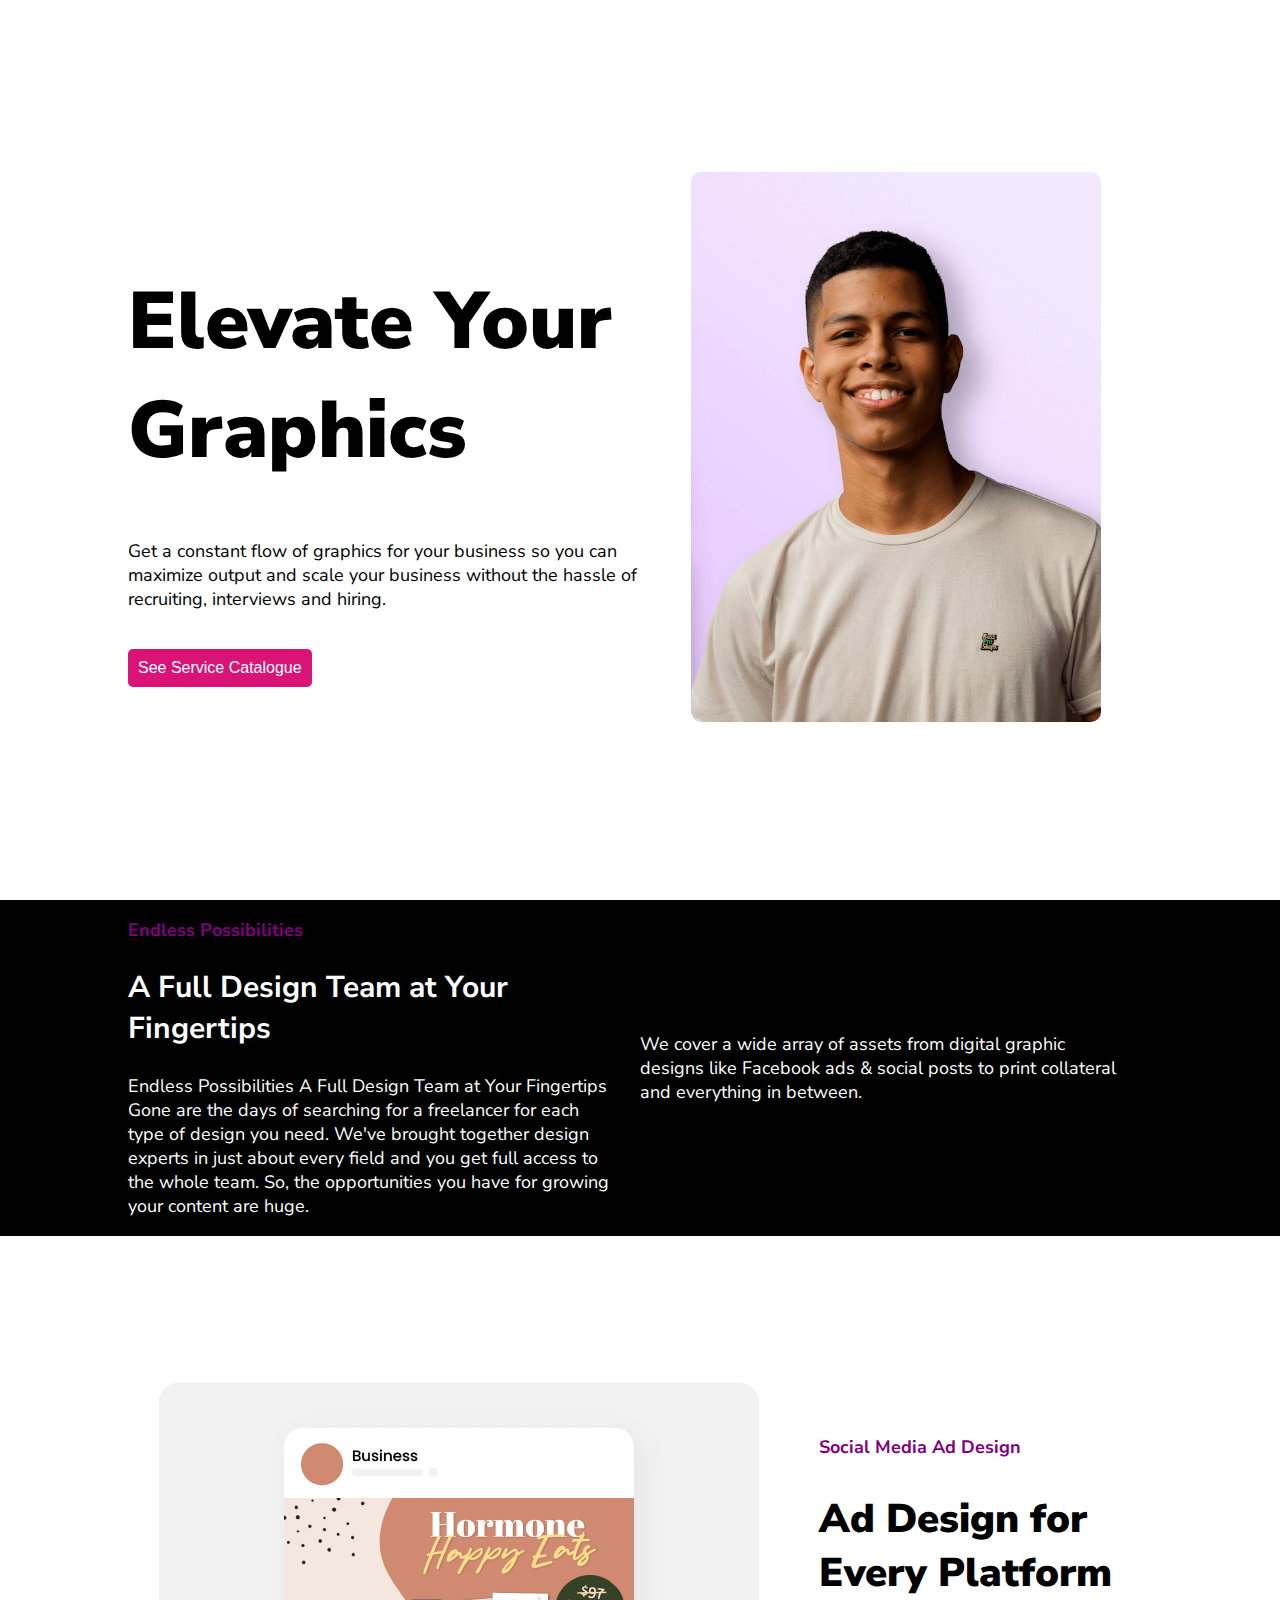
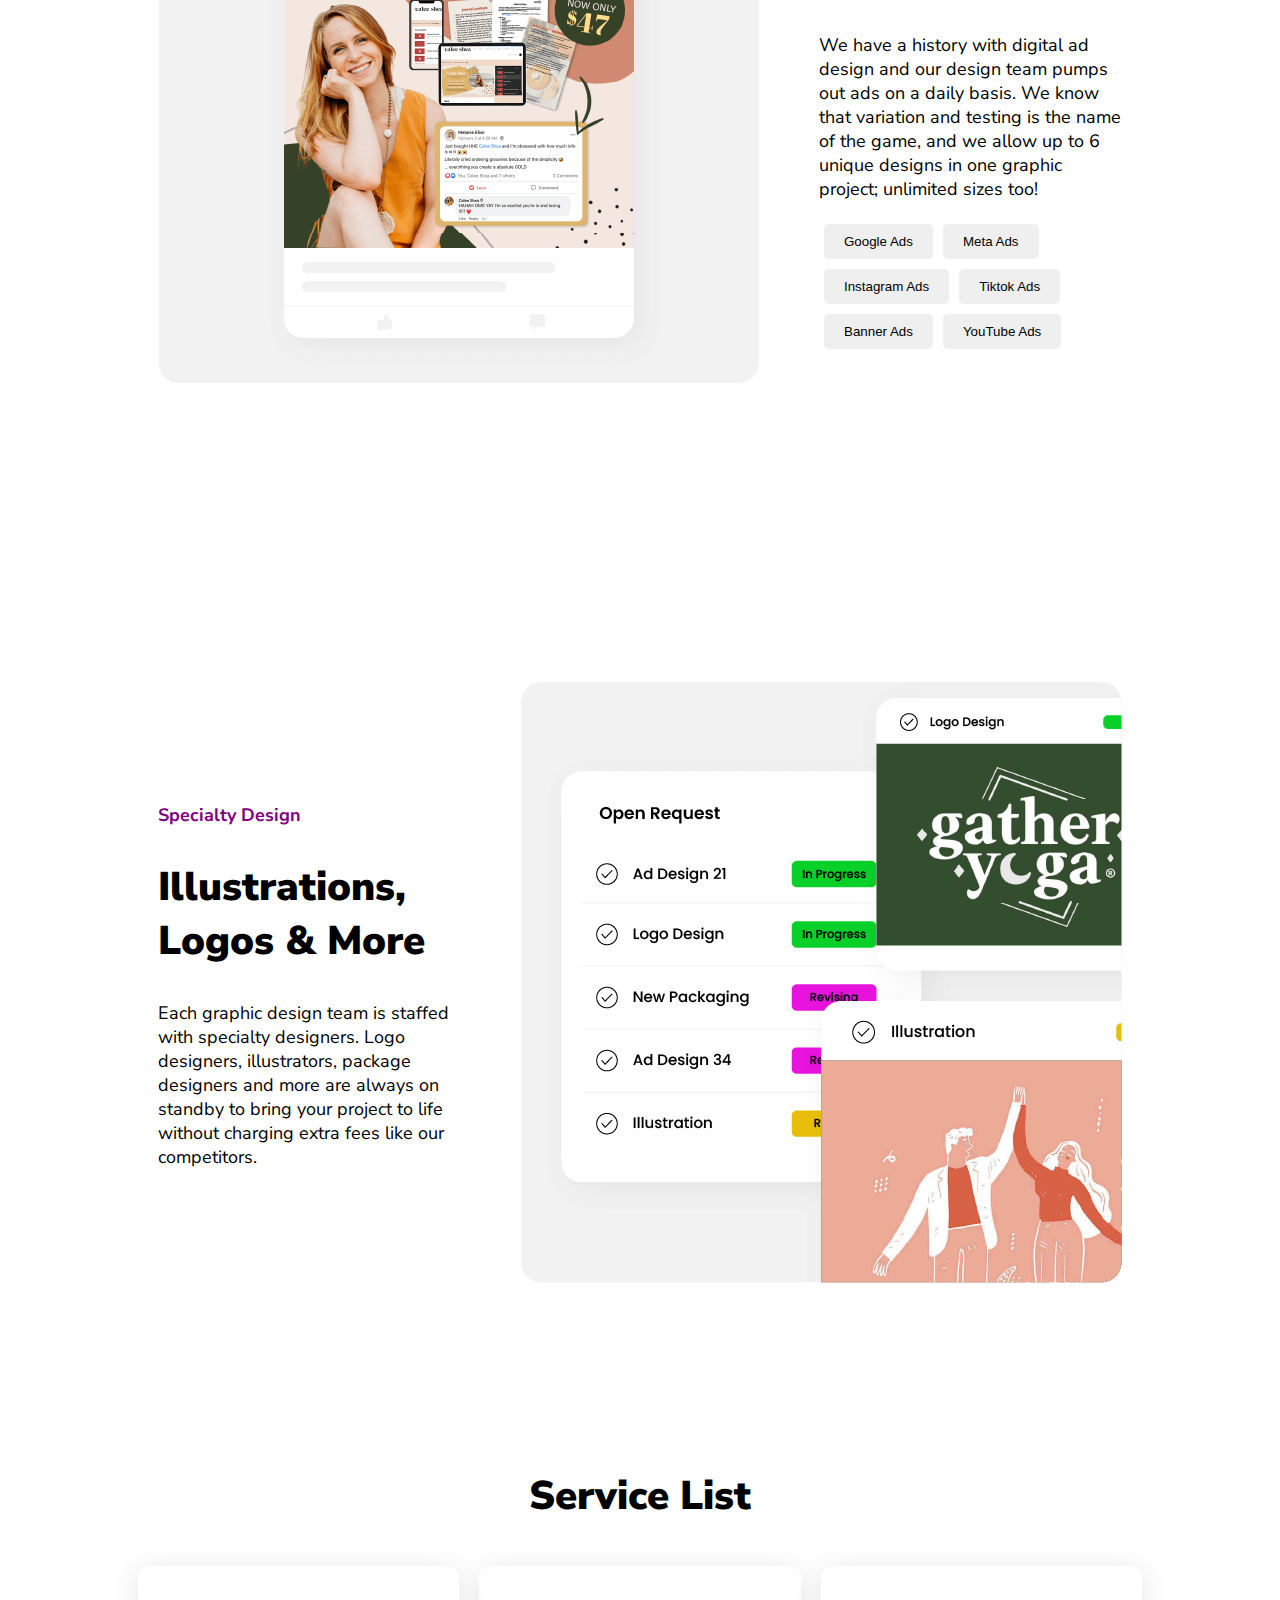
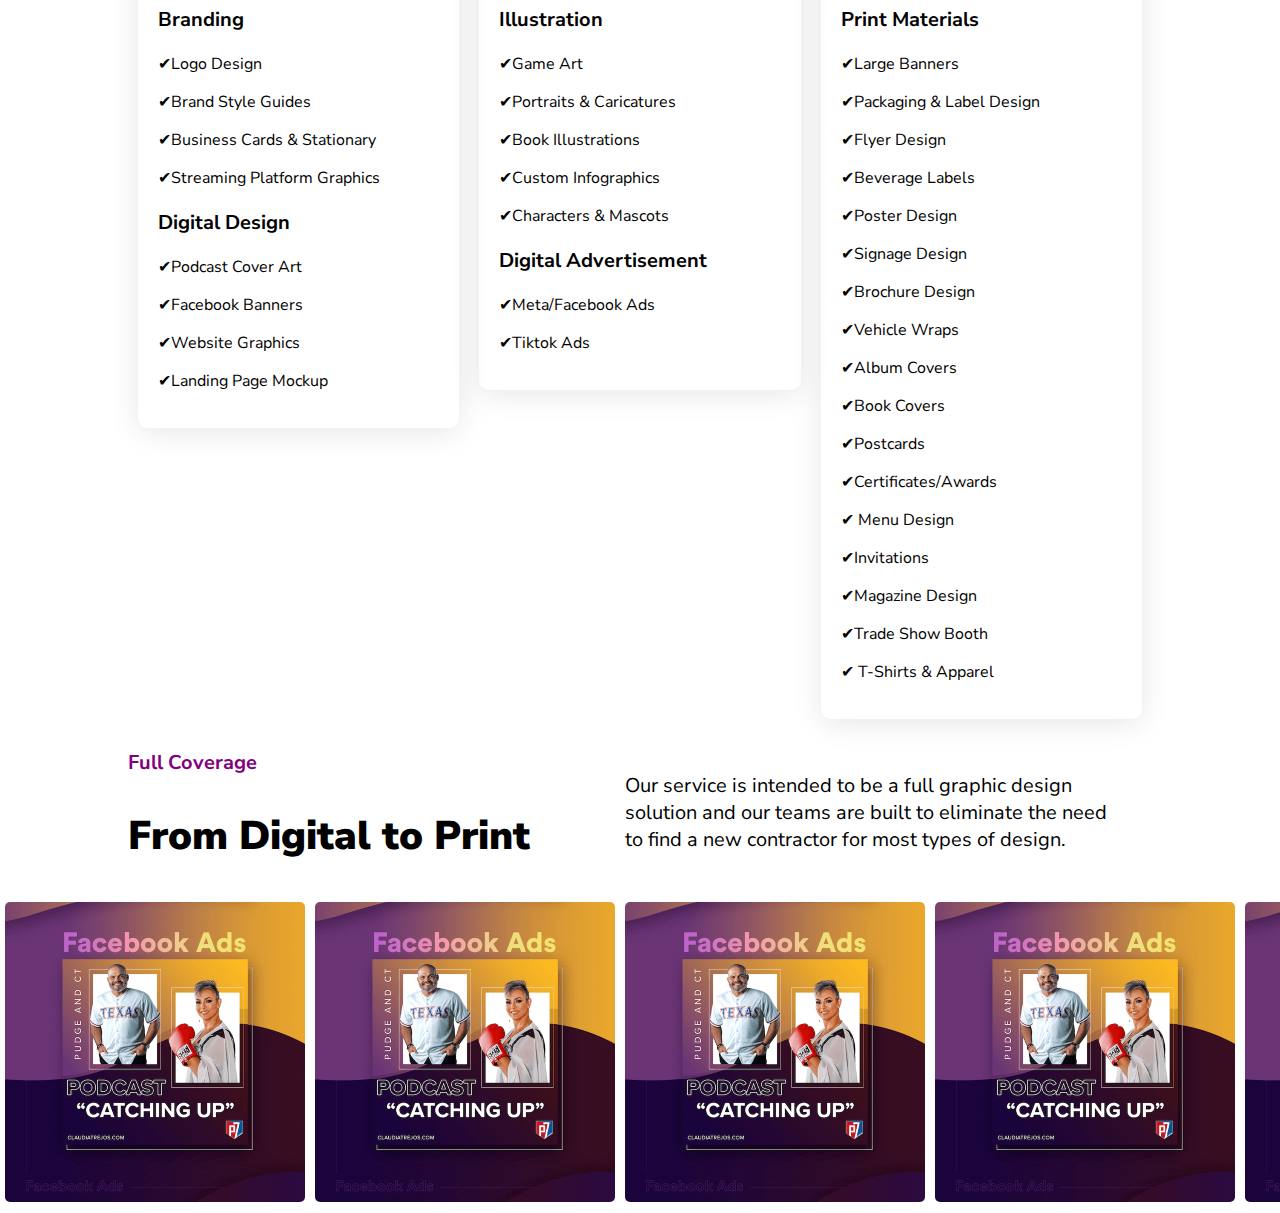
<file: Eight/index.html>
<!DOCTYPE html>
<html lang="en">
  <head>
    <meta charset="UTF-8" />
    <meta http-equiv="X-UA-Compatible" content="IE=edge" />
    <meta name="viewport" content="width=device-width, initial-scale=1.0" />
    <link rel="preconnect" href="https://fonts.googleapis.com" />
    <link rel="preconnect" href="https://fonts.gstatic.com" crossorigin />
    <link
      href="https://fonts.googleapis.com/css2?family=Nunito+Sans:wght@400;700;900&display=swap"
      rel="stylesheet"
    />
    <link rel="stylesheet" href="style.css" />

    <title>Document</title>
  </head>
  <body>
    <!-- Hero service -->
    <div class="service">
      <div class="service-hero">
        <div class="service-hero-info">
          <h1>Elevate Your Graphics</h1>
          <p>
            Get a constant flow of graphics for your business so you can
            maximize output and scale your business without the hassle of
            recruiting, interviews and hiring.
          </p>
          <div class="service-hero-button">
            <button class="service-hero-btn">See Service Catalogue</button>
          </div>
        </div>
        <div class="service-hero-img">
          <img src="../img/graphic1.png" alt="" />
        </div>
      </div>
    </div>
    <!-- service section 2 -->
    <div class="service-section-2">
      <div class="service-section-2-wrap">
        <div class="service-section-2-info">
          <p id="service-section-2-p">Endless Possibilities</p>
          <h2>A Full Design Team at Your Fingertips</h2>
          <p>
            Endless Possibilities A Full Design Team at Your Fingertips Gone are
            the days of searching for a freelancer for each type of design you
            need. We've brought together design experts in just about every
            field and you get full access to the whole team. So, the
            opportunities you have for growing your content are huge.
          </p>
        </div>
        <div class="service-section-2-info">
          <p>
            We cover a wide array of assets from digital graphic designs like
            Facebook ads & social posts to print collateral and everything in
            between.
          </p>
        </div>
      </div>
    </div>
    <!-- section 3 -->
    <div class="service-section-3">
      <div class="service-section-3-wrap">
        <div class="service-section-3-img">
          <img src="../img/Graphic-Page-2.png" alt="" />
        </div>
        <div class="service-section-3-info">
          <p id="service-section-3-p">Social Media Ad Design</p>
          <h2>Ad Design for Every Platform</h2>
          <p>
            We have a history with digital ad design and our design team pumps
            out ads on a daily basis. We know that variation and testing is the
            name of the game, and we allow up to 6 unique designs in one graphic
            project; unlimited sizes too!
          </p>
          <div id="btnGrp">
            <button>Google Ads</button><button>Meta Ads</button><br />
            <button>Instagram Ads</button><button>Tiktok Ads</button><br />
            <button>Banner Ads</button><button>YouTube Ads</button>
          </div>
        </div>
      </div>
    </div>
    <!-- section 4 -->
    <div class="service-section-3">
      <div class="service-section-3-wrap">
        <div class="service-section-3-info">
          <p id="service-section-3-p">Specialty Design</p>
          <h2>Illustrations, Logos & More</h2>
          <p>
            Each graphic design team is staffed with specialty designers. Logo
            designers, illustrators, package designers and more are always on
            standby to bring your project to life without charging extra fees
            like our competitors.
          </p>
        </div>
        <div class="service-section-3-img">
          <img src="../img/Graphic-Page-3.png" alt="" />
        </div>
      </div>
    </div>

    <!-- section 5 -->
    <div class="catalogue">
      <h2>Service List</h2>
      <div class="catalogue-wrap">
        <div class="catalogue-list1">
          <p id="catalogue-title">Branding</p>
          <p>&#10004;Logo Design</p>
          <p>&#10004;Brand Style Guides</p>
          <p>&#10004;Business Cards & Stationary</p>
          <p>&#10004;Streaming Platform Graphics</p>
          <p id="catalogue-title">Digital Design</p>
          <p>&#10004;Podcast Cover Art</p>
          <p>&#10004;Facebook Banners</p>
          <p>&#10004;Website Graphics</p>
          <p>&#10004;Landing Page Mockup</p>
        </div>
        <div class="catalogue-list1">
          <p id="catalogue-title">Illustration</p>
          <p>&#10004;Game Art</p>
          <p>&#10004;Portraits & Caricatures</p>
          <p>&#10004;Book Illustrations</p>
          <p>&#10004;Custom Infographics</p>
          <p>&#10004;Characters & Mascots</p>
          <p id="catalogue-title">Digital Advertisement</p>
          <p>&#10004;Meta/Facebook Ads</p>
          <p>&#10004;Tiktok Ads</p>
        </div>
        <div class="catalogue-list1">
          <p id="catalogue-title">Print Materials</p>
          <p>&#10004;Large Banners</p>
          <p>&#10004;Packaging & Label Design</p>
          <p>&#10004;Flyer Design</p>
          <p>&#10004;Beverage Labels</p>
          <p>&#10004;Poster Design</p>
          <p>&#10004;Signage Design</p>
          <p>&#10004;Brochure Design</p>
          <p>&#10004;Vehicle Wraps</p>
          <p>&#10004;Album Covers</p>
          <p>&#10004;Book Covers</p>
          <p>&#10004;Postcards</p>
          <p>&#10004;Certificates/Awards</p>
          <p>&#10004; Menu Design</p>
          <p>&#10004;Invitations</p>
          <p>&#10004;Magazine Design</p>
          <p>&#10004;Trade Show Booth</p>
          <p>&#10004; T-Shirts & Apparel</p>
        </div>
      </div>
    </div>

    <!-- service showcase info -->
    <div class="showcase">
      <div class="showcase-left">
        <p id="showcase-p">Full Coverage</p>
        <h2>From Digital to Print</h2>
      </div>
      <div class="showcase-right">
        <p>
          Our service is intended to be a full graphic design solution and our
          teams are built to eliminate the need to find a new contractor for
          most types of design.
        </p>
      </div>
    </div>
    <!-- service showcase imagery -->

    <div class="showcase-img">
      <div class="showcase-slide">
        <img src="../img/fb.png" alt="" />
      </div>
      <div class="showcase-slide">
        <img src="../img/fb.png" alt="" />
      </div>
      <div class="showcase-slide">
        <img src="../img/fb.png" alt="" />
      </div>
      <div class="showcase-slide">
        <img src="../img/fb.png" alt="" />
      </div>
      <div class="showcase-slide">
        <img src="../img/fb.png" alt="" />
      </div>
      <div class="showcase-slide">
        <img src="../img/fb.png" alt="" />
      </div>
      <div class="showcase-slide">
        <img src="../img/fb.png" alt="" />
      </div>
      <div class="showcase-slide">
        <img src="../img/fb.png" alt="" />
      </div>
      <div class="showcase-slide">
        <img src="../img/fb.png" alt="" />
      </div>
      <div class="showcase-slide">
        <img src="../img/fb.png" alt="" />
      </div>
    </div>
  </body>
</html>
</file>
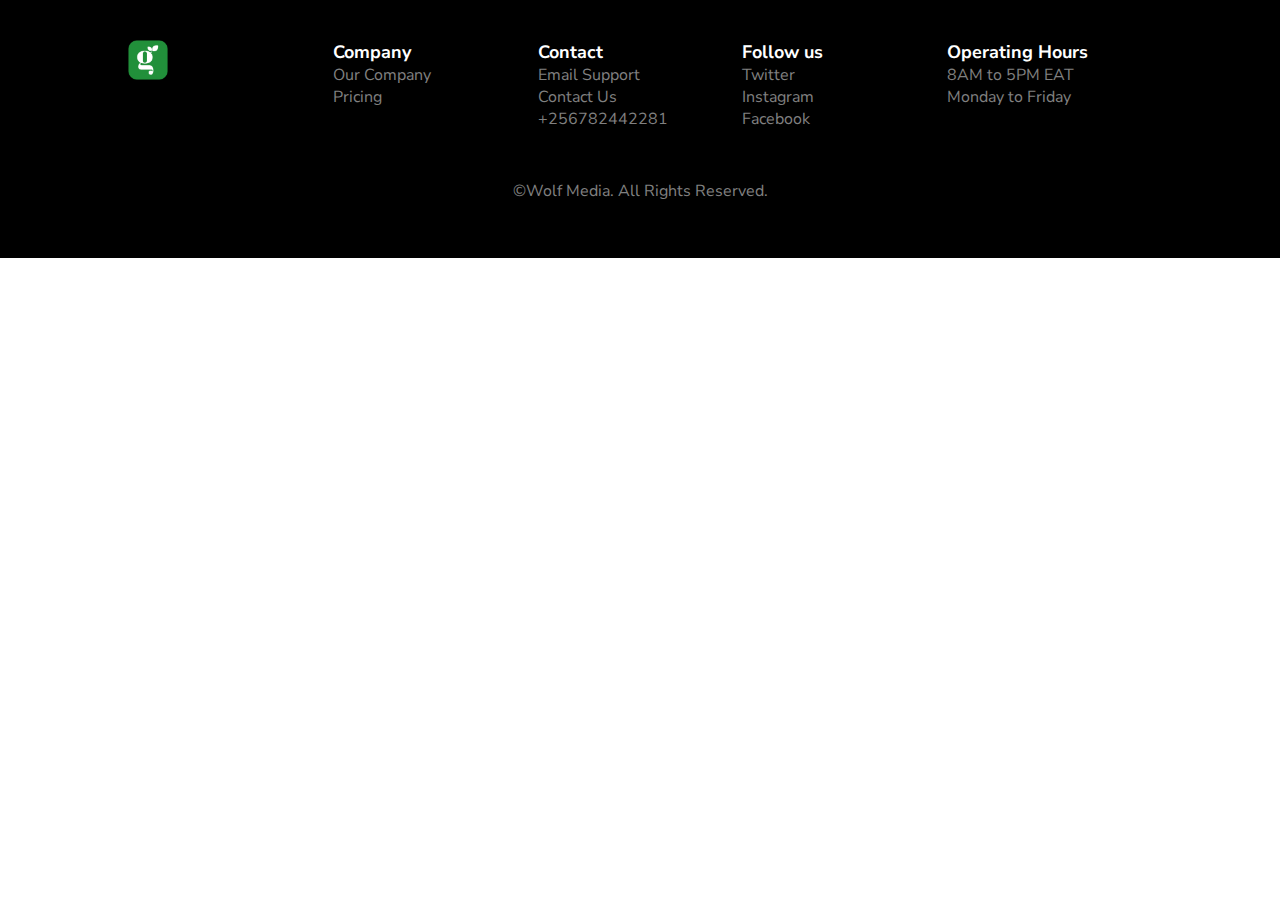
<file: Five/index.html>
<!DOCTYPE html>
<html lang="en">
  <head>
    <meta charset="UTF-8" />
    <meta http-equiv="X-UA-Compatible" content="IE=edge" />
    <meta name="viewport" content="width=device-width, initial-scale=1.0" />
    <link rel="preconnect" href="https://fonts.googleapis.com" />
    <link rel="preconnect" href="https://fonts.gstatic.com" crossorigin />
    <link
      href="https://fonts.googleapis.com/css2?family=Nunito+Sans:wght@400;700;900&display=swap"
      rel="stylesheet"
    />
    <link rel="stylesheet" href="style.css" />
    <title>Document</title>
  </head>
  <body>
    <div class="footer-wrap">
      <div class="footer">
        <div class="footer-logo">
          <img src="../img/logo.png" alt="" />
        </div>
        <div class="footer-company">
          <p id="footer-bold">Company</p>
          <p id="footer-normal">Our Company</p>
          <p id="footer-normal">Pricing</p>
        </div>
        <div class="footer-contact">
          <p id="footer-bold">Contact</p>
          <p id="footer-normal">Email Support</p>
          <p id="footer-normal">Contact Us</p>
          <p id="footer-normal">+256782442281</p>
        </div>
        <div class="footer-follow">
          <p id="footer-bold">Follow us</p>
          <p id="footer-normal">Twitter</p>
          <p id="footer-normal">Instagram</p>
          <p id="footer-normal">Facebook</p>
        </div>
        <div class="footer-operating">
          <p id="footer-bold">Operating Hours</p>
          <p id="footer-normal">8AM to 5PM EAT</p>
          <p id="footer-normal">Monday to Friday</p>
        </div>
      </div>
      <p id="footer-copy">&copy;Wolf Media. All Rights Reserved.</p>
    </div>
  </body>
</html>
</file>
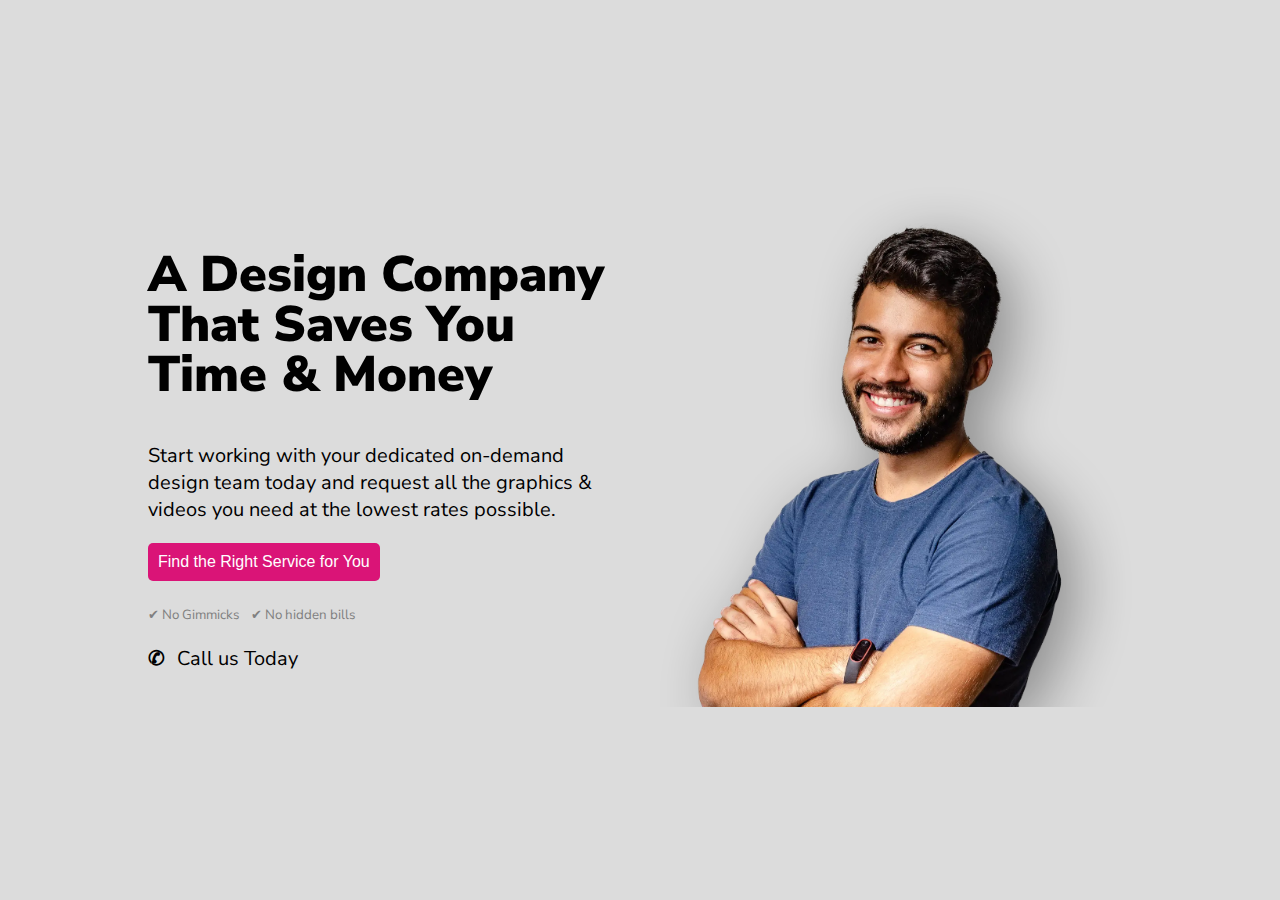
<file: Four/index.html>
<!DOCTYPE html>
<html lang="en">
  <head>
    <meta charset="UTF-8" />
    <meta http-equiv="X-UA-Compatible" content="IE=edge" />
    <meta name="viewport" content="width=device-width, initial-scale=1.0" />
    <link rel="preconnect" href="https://fonts.googleapis.com" />
    <link rel="preconnect" href="https://fonts.gstatic.com" crossorigin />
    <link
      href="https://fonts.googleapis.com/css2?family=Nunito+Sans:wght@400;700;900&display=swap"
      rel="stylesheet"
    />
    <link rel="stylesheet" href="css.css" />
    <title>Document</title>
  </head>
  <body>
    <div class="boost-wrap">
      <div class="boost-left">
        <h2>A Design Company That Saves You Time & Money</h2>
        <p>
          Start working with your dedicated on-demand design team today and
          request all the graphics & videos you need at the lowest rates
          possible.
        </p>
        <button class="boost-left-btn">Find the Right Service for You</button
        ><br /><br />
        <small style="color: grey"
          >&#10004;&nbsp;No Gimmicks&nbsp;&nbsp;&nbsp;&nbsp;&#10004;&nbsp;No
          hidden bills</small
        >

        <p>
          <span id="Tel">&#9990;&nbsp;&nbsp;</span
          ><span id="call">Call us Today</span>
        </p>
      </div>
      <div class="boost-right">
        <img src="../img/ashish.webp" alt="" />
      </div>
    </div>
  </body>
</html>
</file>
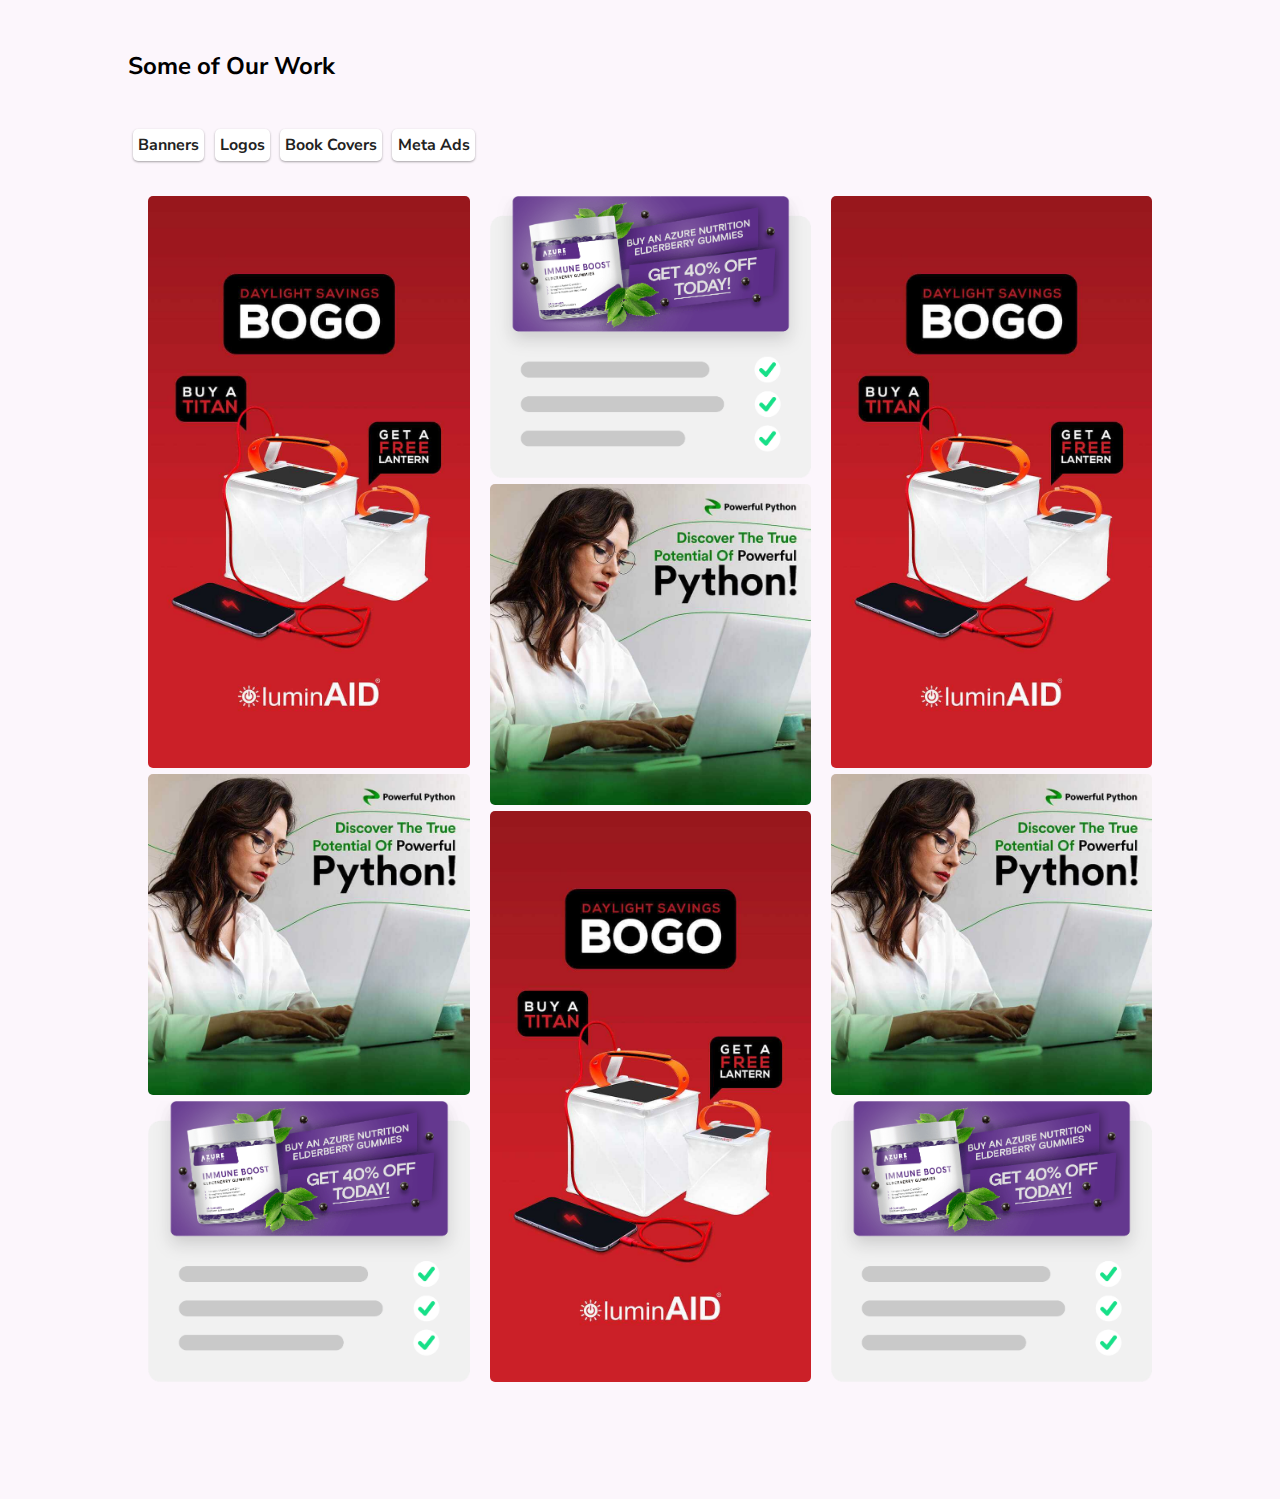
<file: Nine/index.html>
<!DOCTYPE html>
<html lang="en">
  <head>
    <meta charset="UTF-8" />
    <meta http-equiv="X-UA-Compatible" content="IE=edge" />
    <meta name="viewport" content="width=device-width, initial-scale=1.0" />
    <link rel="preconnect" href="https://fonts.googleapis.com" />
    <link rel="preconnect" href="https://fonts.gstatic.com" crossorigin />
    <link
      href="https://fonts.googleapis.com/css2?family=Nunito+Sans:wght@400;700;900&display=swap"
      rel="stylesheet"
    />

    <link rel="stylesheet" href="style.css" />
    <title>Document</title>
  </head>
  <body>
    <div class="features">
      <h2>Some of Our Work</h2>
      <br />
      <input type="radio" id="one" name="work" />
      <label for="one">Banners</label>
      <input type="radio" id="two" name="work" />
      <label for="two">Logos</label>
      <input type="radio" id="three" name="work" />
      <label for="three">Book Covers</label>
      <input type="radio" id="four" name="work" />
      <label for="four">Meta Ads</label>

      <div class="tile one">
        <div>
          <img src="../img/work1.jpg" alt="" />
          <img src="../img/work2.jpg" alt="" />
          <img src="../img/Quality-1.png" alt="" />
        </div>
        <div>
          <img src="../img/Quality-1.png" alt="" />
          <img src="../img/work2.jpg" alt="" />
          <img src="../img/work1.jpg" alt="" />
        </div>
        <div>
          <img src="../img/work1.jpg" alt="" />
          <img src="../img/work2.jpg" alt="" />
          <img src="../img/Quality-1.png" alt="" />
        </div>
      </div>
      <div class="tile two"></div>

      <div class="tile three"></div>

      <div class="tile four"></div>
    </div>
  </body>
</html>
</file>
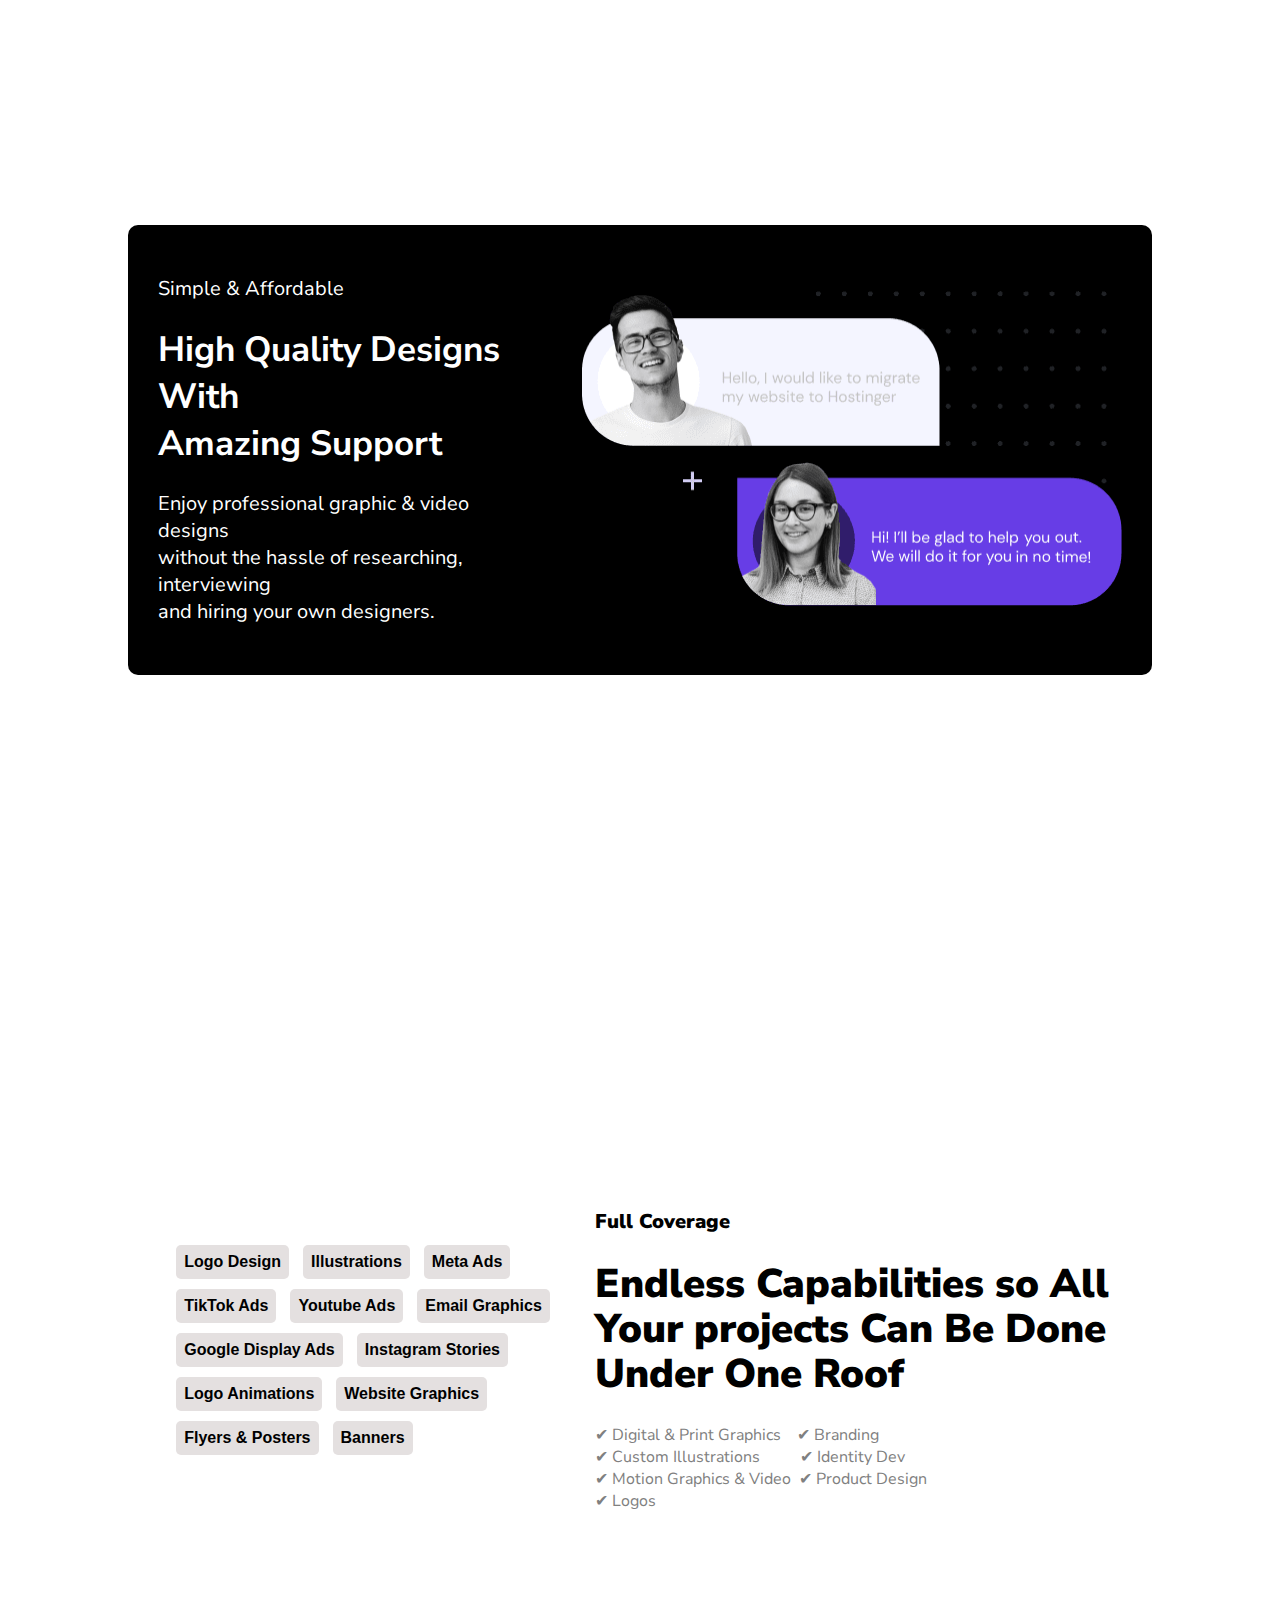
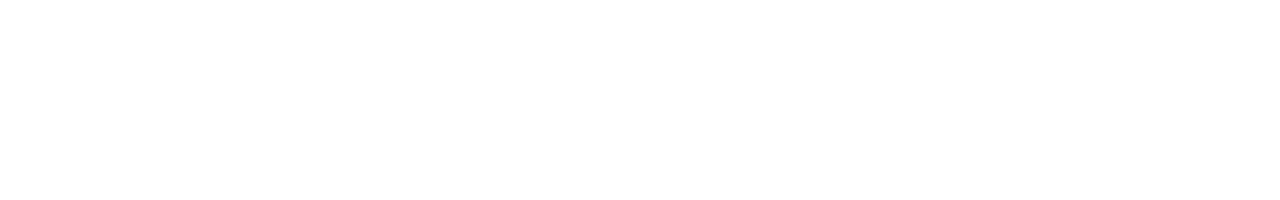
<file: One/index.html>
<!DOCTYPE html>
<html lang="en">
  <head>
    <meta charset="UTF-8" />
    <meta http-equiv="X-UA-Compatible" content="IE=edge" />
    <meta name="viewport" content="width=device-width, initial-scale=1.0" />
    <link rel="preconnect" href="https://fonts.googleapis.com" />
    <link rel="preconnect" href="https://fonts.gstatic.com" crossorigin />
    <link
      href="https://fonts.googleapis.com/css2?family=Nunito+Sans:wght@400;700;900&display=swap"
      rel="stylesheet"
    />
    <link rel="stylesheet" href="index.css" />
    <title>Document</title>
  </head>
  <body>
    <div class="service-intro-wrap">
      <div class="service-intro-inner">
        <div class="service-intro-left">
          <p>Simple & Affordable</p>
          <h1>High Quality Designs With <br />Amazing Support</h1>
          <p>
            Enjoy professional graphic & video designs<br />without the hassle
            of researching, interviewing<br />and hiring your own designers.
          </p>
        </div>
        <div class="service-intro-right">
          <div class="service-inner-right">
            <img src="../img/support.png" alt="" id="support" />
          </div>
        </div>
      </div>
    </div>

    <div class="service-wrap">
      <div class="service-left">
        <button>Logo Design</button>
        <button>Illustrations</button>
        <button>Meta Ads</button><br />
        <button>TikTok Ads</button>
        <button>Youtube Ads</button>
        <button>Email Graphics</button><br />
        <button>Google Display Ads</button>
        <button>Instagram Stories</button><br />
        <button>Logo Animations</button>
        <button>Website Graphics</button>
        <br />
        <button>Flyers & Posters</button>
        <button>Banners</button>
      </div>
      <div class="service-right">
        <p>Full Coverage</p>
        <h1>
          Endless Capabilities so All<br />
          Your projects Can Be Done <br />
          Under One Roof
        </h1>
        <small style="color: grey"
          >&#10004;&nbsp;Digital & Print
          Graphics&nbsp;&nbsp;&nbsp;&nbsp;&#10004;&nbsp;Branding</small
        ><br />
        <small style="color: grey"
          >&#10004;&nbsp;Custom
          Illustrations&nbsp;&nbsp;&nbsp;&nbsp;&nbsp;&nbsp;&nbsp;&nbsp;&nbsp;&nbsp;&#10004;&nbsp;Identity
          Dev</small
        >
        <br />
        <small style="color: grey"
          >&#10004;&nbsp;Motion Graphics &
          Video&nbsp;&nbsp;&#10004;&nbsp;Product Design</small
        ><br />
        <small style="color: grey">&#10004;&nbsp;Logos</small>
      </div>
    </div>
  </body>
</html>
</file>
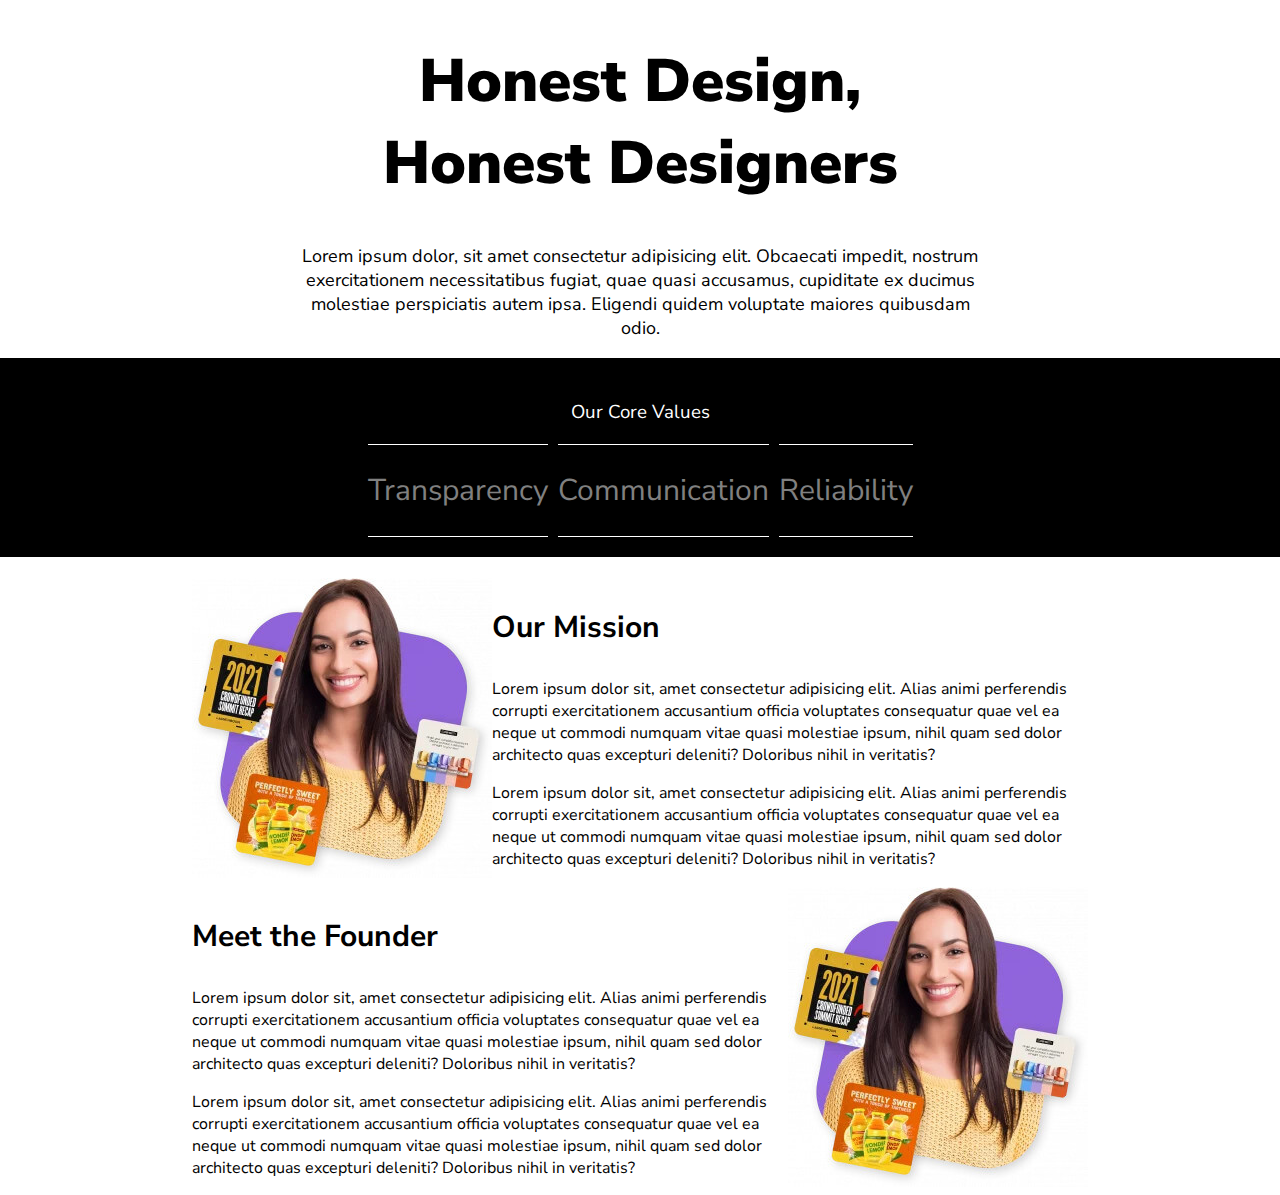
<file: Seven/index.html>
<!DOCTYPE html>
<html lang="en">
  <head>
    <meta charset="UTF-8" />
    <meta http-equiv="X-UA-Compatible" content="IE=edge" />
    <meta name="viewport" content="width=device-width, initial-scale=1.0" />
    <link rel="preconnect" href="https://fonts.googleapis.com" />
    <link rel="preconnect" href="https://fonts.gstatic.com" crossorigin />
    <link
      href="https://fonts.googleapis.com/css2?family=Nunito+Sans:wght@400;700;900&display=swap"
      rel="stylesheet"
    />
    <link rel="stylesheet" href="style.css" />

    <title>Document</title>
  </head>
  <body>
    <div class="company">
      <!-- intro -->
      <div class="intro">
        <div class="intro-info">
          <h1>Honest Design,<br />Honest Designers</h1>
          <p>
            Lorem ipsum dolor, sit amet consectetur adipisicing elit. Obcaecati
            impedit, nostrum exercitationem necessitatibus fugiat, quae quasi
            accusamus, cupiditate ex ducimus molestiae perspiciatis autem ipsa.
            Eligendi quidem voluptate maiores quibusdam odio.
          </p>
        </div>
      </div>
      <!-- core values -->
      <div class="core">
        <br />

        <h3>Our Core Values</h3>
        <div class="core-wrap">
          <div class="core-one"><h2>Transparency</h2></div>
          <div class="core-two"><h2>Communication</h2></div>
          <div class="core-three"><h2>Reliability</h2></div>
        </div>
      </div>
      <!-- mission -->
      <div class="mission-wrap">
        <div class="mission-left">
          <img src="../img/300 (1).jpg" alt="" />
        </div>
        <div class="mission-right">
          <p id="mission-header">Our Mission</p>
          <p>
            Lorem ipsum dolor sit, amet consectetur adipisicing elit. Alias
            animi perferendis corrupti exercitationem accusantium officia
            voluptates consequatur quae vel ea neque ut commodi numquam vitae
            quasi molestiae ipsum, nihil quam sed dolor architecto quas
            excepturi deleniti? Doloribus nihil in veritatis?
          </p>
          <p>
            Lorem ipsum dolor sit, amet consectetur adipisicing elit. Alias
            animi perferendis corrupti exercitationem accusantium officia
            voluptates consequatur quae vel ea neque ut commodi numquam vitae
            quasi molestiae ipsum, nihil quam sed dolor architecto quas
            excepturi deleniti? Doloribus nihil in veritatis?
          </p>
        </div>
      </div>

      <!-- founder -->
      <div class="founder-wrap">
        <div class="founder-left">
          <p id="founder-header">Meet the Founder</p>
          <p>
            Lorem ipsum dolor sit, amet consectetur adipisicing elit. Alias
            animi perferendis corrupti exercitationem accusantium officia
            voluptates consequatur quae vel ea neque ut commodi numquam vitae
            quasi molestiae ipsum, nihil quam sed dolor architecto quas
            excepturi deleniti? Doloribus nihil in veritatis?
          </p>
          <p>
            Lorem ipsum dolor sit, amet consectetur adipisicing elit. Alias
            animi perferendis corrupti exercitationem accusantium officia
            voluptates consequatur quae vel ea neque ut commodi numquam vitae
            quasi molestiae ipsum, nihil quam sed dolor architecto quas
            excepturi deleniti? Doloribus nihil in veritatis?
          </p>
        </div>
        <div class="founder-right">
          <img src="../img/300 (1).jpg" alt="" />
        </div>
      </div>
    </div>
  </body>
</html>
</file>
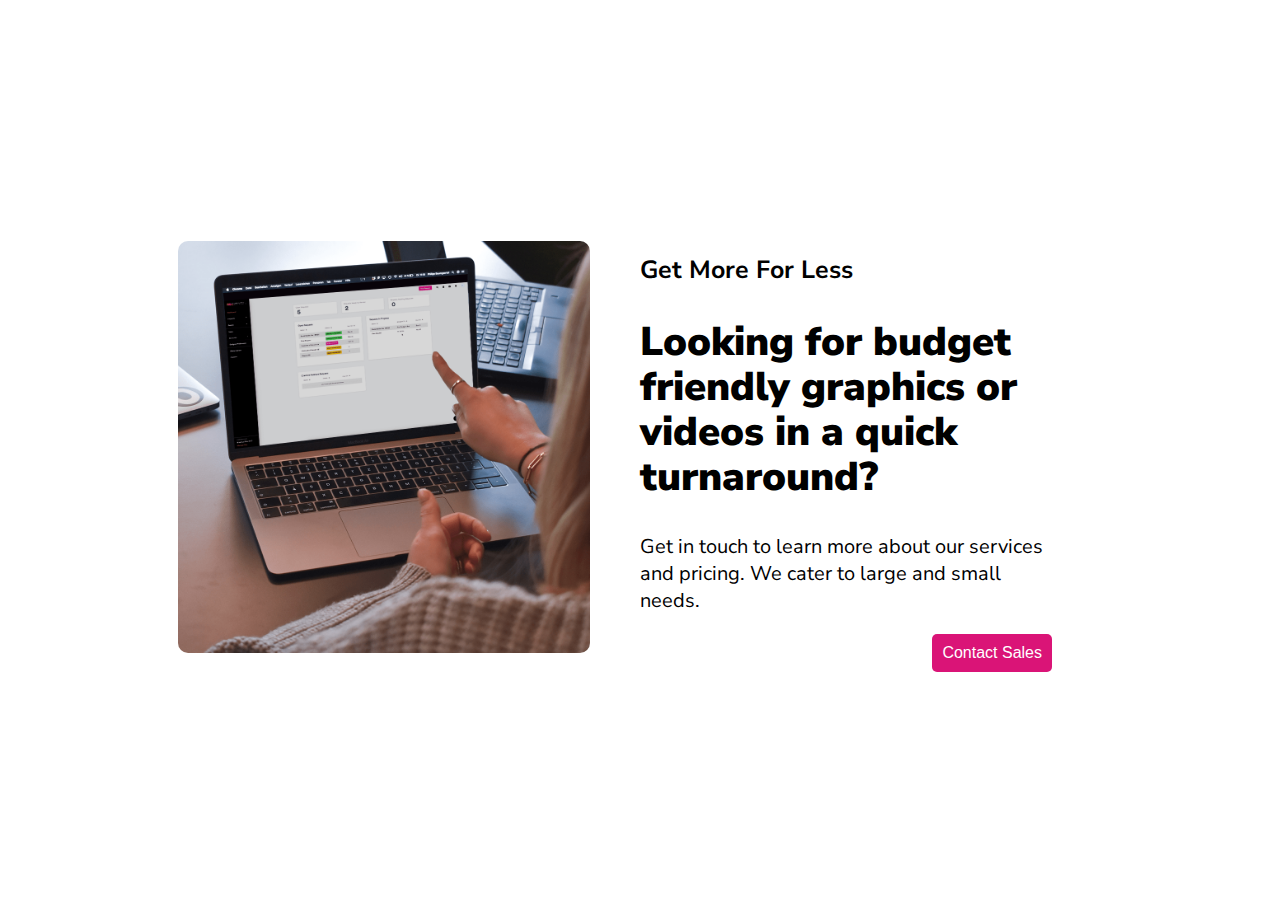
<file: Six/index.html>
<!DOCTYPE html>
<html lang="en">
  <head>
    <meta charset="UTF-8" />
    <meta http-equiv="X-UA-Compatible" content="IE=edge" />
    <meta name="viewport" content="width=device-width, initial-scale=1.0" />
    <link rel="preconnect" href="https://fonts.googleapis.com" />
    <link rel="preconnect" href="https://fonts.gstatic.com" crossorigin />
    <link
      href="https://fonts.googleapis.com/css2?family=Nunito+Sans:wght@400;700;900&display=swap"
      rel="stylesheet"
    />
    <link rel="stylesheet" href="style.css" />
    <title>Document</title>
  </head>
  <body>
    <div class="pricing-main">
      <div class="pricing-wrap">
        <div class="pricing-left">
          <img src="../img/pricing.png" alt="" />
        </div>
        <div class="pricing-right">
          <p id="pricing-header">Get More For Less</p>
          <h2>
            Looking for budget friendly graphics or videos in a quick
            turnaround?
          </h2>
          <p id="pricing-info">
            Get in touch to learn more about our services and pricing. We cater
            to large and small needs.
          </p>
          <div class="pricing-button">
            <button class="pricing-btn">Contact Sales</button>
          </div>
        </div>
      </div>
    </div>
  </body>
</html>
</file>
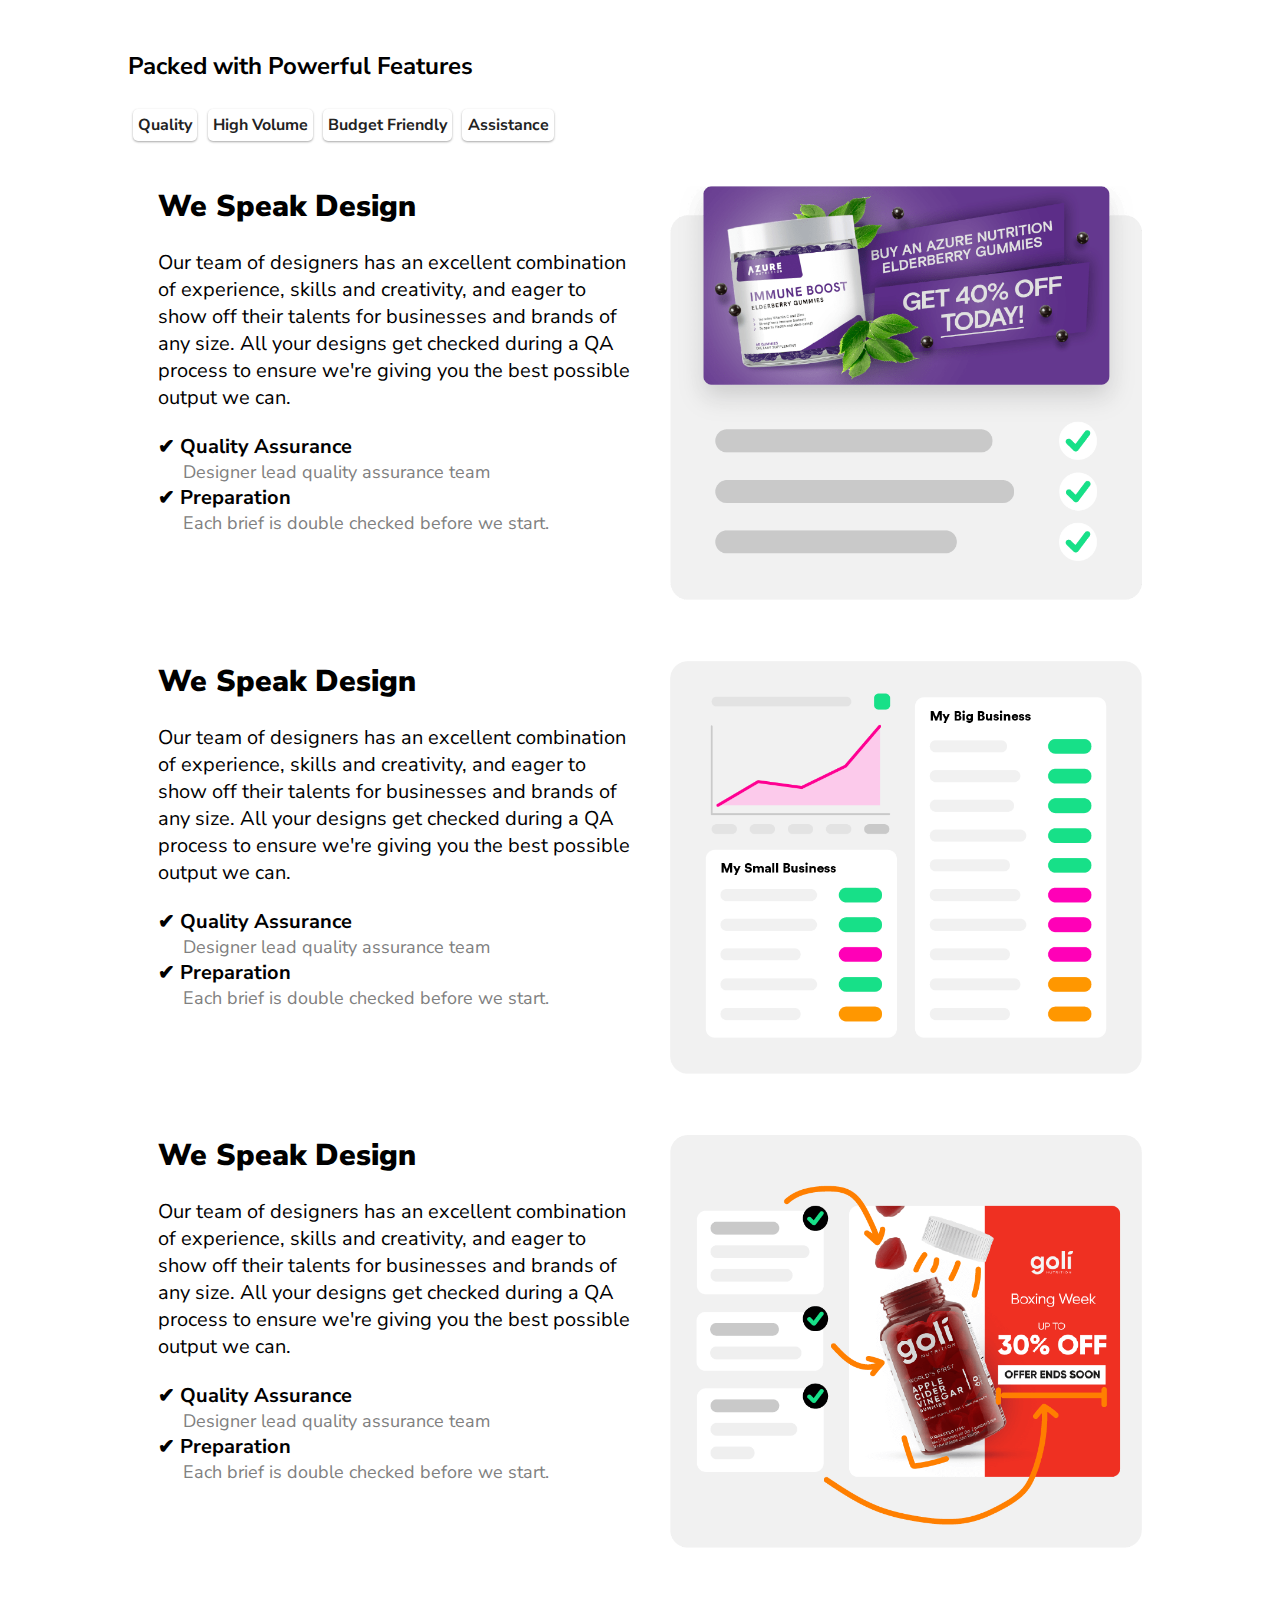
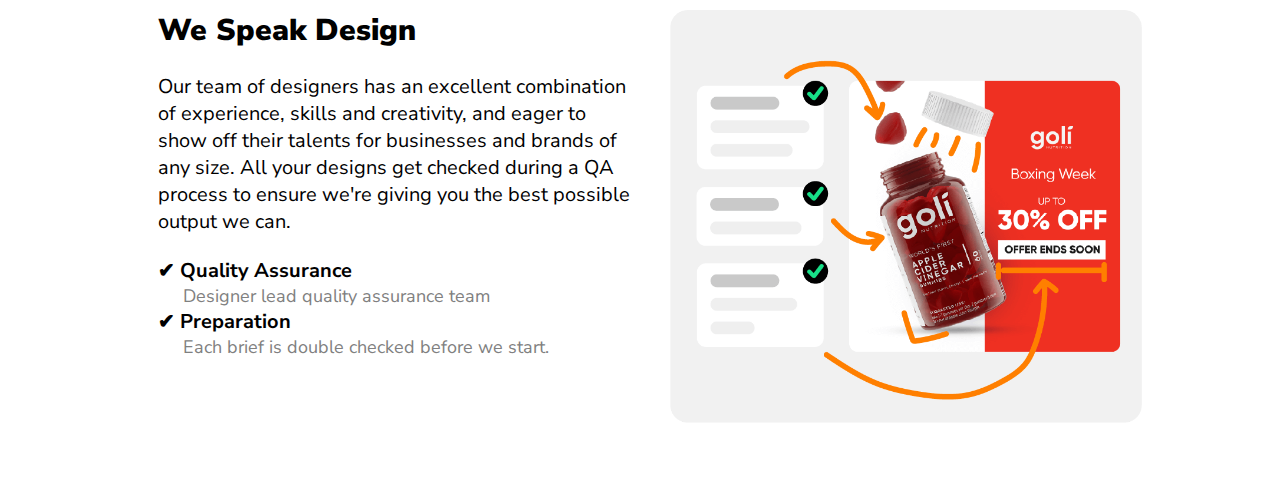
<file: Three/index.html>
<!DOCTYPE html>
<html lang="en">
  <head>
    <meta charset="UTF-8" />
    <meta http-equiv="X-UA-Compatible" content="IE=edge" />
    <meta name="viewport" content="width=device-width, initial-scale=1.0" />
    <link rel="preconnect" href="https://fonts.googleapis.com" />
    <link rel="preconnect" href="https://fonts.gstatic.com" crossorigin />
    <link
      href="https://fonts.googleapis.com/css2?family=Nunito+Sans:wght@400;700;900&display=swap"
      rel="stylesheet"
    />

    <link rel="stylesheet" href="index.css" />
    <title>Document</title>
  </head>
  <body>
    <div class="features">
      <h2>Packed with Powerful Features</h2>
      <br />
      <input type="radio" id="featureOne" name="features" />
      <label for="featureOne">Quality</label>
      <input type="radio" id="featureTwo" name="features" />
      <label for="featureTwo">High Volume</label>
      <input type="radio" id="featureThree" name="features" />
      <label for="featureThree">Budget Friendly</label>
      <input type="radio" id="featureFour" name="features" />
      <label for="featureFour">Assistance</label>

      <div class="tile featureOne">
        <div>
          <h2>We Speak Design</h2>
          <br />
          <p>
            Our team of designers has an excellent combination of experience,
            skills and creativity, and eager to show off their talents for
            businesses and brands of any size. All your designs get checked
            during a QA process to ensure we're giving you the best possible
            output we can.
          </p>
          <br />
          <p id="title">&#10004;&nbsp;Quality Assurance</p>
          <small id="muted">Designer lead quality assurance team</small>

          <p id="title">&#10004;&nbsp;Preparation</p>
          <small id="muted"
            >Each brief is double checked before we start.</small
          >
        </div>
        <div>
          <img src="../img/Quality-1.png" alt="" />
        </div>
      </div>
      <div class="tile featureTwo">
        <div>
          <h2>We Speak Design</h2>
          <br />
          <p>
            Our team of designers has an excellent combination of experience,
            skills and creativity, and eager to show off their talents for
            businesses and brands of any size. All your designs get checked
            during a QA process to ensure we're giving you the best possible
            output we can.
          </p>
          <br />
          <p id="title">&#10004;&nbsp;Quality Assurance</p>
          <small id="muted">Designer lead quality assurance team</small>

          <p id="title">&#10004;&nbsp;Preparation</p>
          <small id="muted"
            >Each brief is double checked before we start.</small
          >
        </div>
        <div>
          <img src="../img/Budget.png" alt="" />
        </div>
      </div>

      <div class="tile featureThree">
        <div>
          <h2>We Speak Design</h2>
          <br />
          <p>
            Our team of designers has an excellent combination of experience,
            skills and creativity, and eager to show off their talents for
            businesses and brands of any size. All your designs get checked
            during a QA process to ensure we're giving you the best possible
            output we can.
          </p>
          <br />
          <p id="title">&#10004;&nbsp;Quality Assurance</p>
          <small id="muted">Designer lead quality assurance team</small>

          <p id="title">&#10004;&nbsp;Preparation</p>
          <small id="muted"
            >Each brief is double checked before we start.</small
          >
        </div>
        <div>
          <img src="../img/CA.png" alt="" />
        </div>
      </div>

      <!-- featureFour -->
      <div class="tile featureFour">
        <div>
          <h2>We Speak Design</h2>
          <br />
          <p>
            Our team of designers has an excellent combination of experience,
            skills and creativity, and eager to show off their talents for
            businesses and brands of any size. All your designs get checked
            during a QA process to ensure we're giving you the best possible
            output we can.
          </p>
          <br />
          <p id="title">&#10004;&nbsp;Quality Assurance</p>
          <small id="muted">Designer lead quality assurance team</small>

          <p id="title">&#10004;&nbsp;Preparation</p>
          <small id="muted"
            >Each brief is double checked before we start.</small
          >
        </div>
        <div>
          <img src="../img/CA.png" alt="" />
        </div>
      </div>
    </div>
  </body>
</html>
</file>
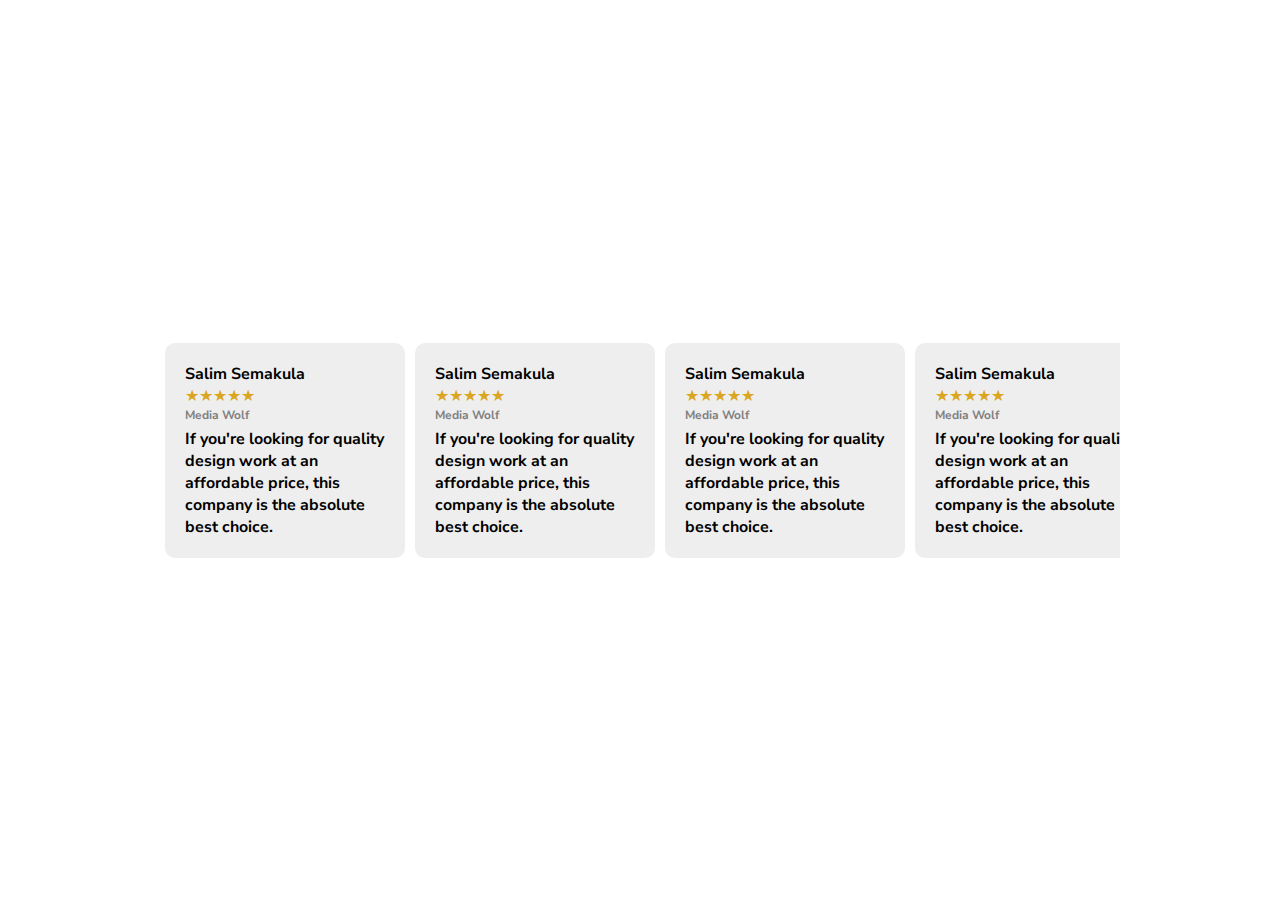
<file: Two/index.html>
<!DOCTYPE html>
<html lang="en">
  <head>
    <meta charset="UTF-8" />
    <meta http-equiv="X-UA-Compatible" content="IE=edge" />
    <meta name="viewport" content="width=device-width, initial-scale=1.0" />
    <link rel="stylesheet" href="style.css" />
    <link rel="preconnect" href="https://fonts.googleapis.com" />
    <link rel="preconnect" href="https://fonts.gstatic.com" crossorigin />
    <link
      href="https://fonts.googleapis.com/css2?family=Nunito+Sans:wght@400;700;900&display=swap"
      rel="stylesheet"
    />
    <title>Document</title>
  </head>
  <body>
    <div class="testimonial-main">
      <div class="testimonial-box">
        <p id="name">Salim Semakula</p>
        <p id="stars">&#9733;&#9733;&#9733;&#9733;&#9733;</p>
        <p id="company">Media Wolf</p>
        <p id="review">
          If you're looking for quality design work at an affordable price, this
          company is the absolute best choice.
        </p>
      </div>
      <div class="testimonial-box">
        <p id="name">Salim Semakula</p>
        <p id="stars">&#9733;&#9733;&#9733;&#9733;&#9733;</p>
        <p id="company">Media Wolf</p>
        <p id="review">
          If you're looking for quality design work at an affordable price, this
          company is the absolute best choice.
        </p>
      </div>
      <div class="testimonial-box">
        <p id="name">Salim Semakula</p>
        <p id="stars">&#9733;&#9733;&#9733;&#9733;&#9733;</p>
        <p id="company">Media Wolf</p>
        <p id="review">
          If you're looking for quality design work at an affordable price, this
          company is the absolute best choice.
        </p>
      </div>
      <div class="testimonial-box">
        <p id="name">Salim Semakula</p>
        <p id="stars">&#9733;&#9733;&#9733;&#9733;&#9733;</p>
        <p id="company">Media Wolf</p>
        <p id="review">
          If you're looking for quality design work at an affordable price, this
          company is the absolute best choice.
        </p>
      </div>
    </div>
  </body>
</html>
</file>
<file: Eight/style.css>
body {
  padding: 0;
  margin: 0;
  box-sizing: border-box;
  font-family: "Nunito Sans", sans-serif;
}
.service-hero {
  display: flex;
  align-items: center;
  width: 80%;
  height: 100vh;
  margin: auto;
}
.service-hero-info h1 {
  font-weight: 900;
  font-size: 80px;
}
.service-hero-info p {
  font-size: 18px;
}
.service-hero-btn {
  cursor: pointer;
  color: #fff;
  background-color: rgb(218, 20, 119);
  border: 0;
  padding: 10px 10px;
  border-radius: 5px;
  font-size: 16px;
  margin-top: 20px;
}
.service-hero-info,
.service-hero-img {
  flex: 50%;
}
.service-hero-img {
  text-align: center;
}
.service-hero-img img {
  border-radius: 10px;
  width: 80%;
}
/* section 2 */
.service-section-2 {
  background-color: black;
}
.service-section-2-wrap {
  display: flex;
  align-items: center;
  width: 80%;
  margin: auto;
}
#service-section-2-p {
  color: purple;
  font-weight: bold;
}
.service-section-2-info h2 {
  font-size: 30px;
  font-weight: 700;
  color: #fff;
}
.service-section-2-info p {
  font-size: 18px;
  color: #fff;
}
.service-section-2-info {
  flex: 50%;
  padding-right: 30px;
}

/* section 3 */
.service-section-3-wrap {
  display: flex;
  align-items: center;
  width: 80%;
  height: 100vh;
  margin: auto;
}
.service-section-3-info p {
  font-size: 18px;
}
#service-section-3-p {
  color: purple;
  font-weight: bold;
}
.service-section-3-info h2 {
  font-size: 40px;
  font-weight: 900;
}
#btnGrp button {
  border: 0;
  border-radius: 5px;
  padding: 10px 20px;
  margin: 5px;
  cursor: pointer;
}
.service-section-3-img,
.service-section-3-info {
  flex: 50%;
  padding: 30px;
}

/* section 4 -5 */
.catalogue-wrap {
  display: flex;
  flex-wrap: wrap;
  width: 80%;
  margin: auto;
}
#catalogue-title {
  font-weight: bold;
  font-size: 20px;
}
.catalogue-list1 {
  margin: 10px;
  flex: 26.6%;
  height: fit-content;
  padding: 20px;
  border-radius: 10px;
  box-shadow: 0 4px 30px rgba(0, 0, 0, 0.1);
}
.catalogue h2 {
  font-size: 40px;
  font-weight: 900;
  text-align: center;
}
/* show case info */
.showcase {
  display: flex;
  align-items: center;
  width: 80%;
  margin: auto;
}
.showcase-left,
.showcase-right {
  flex: 50%;
}

.showcase p {
  font-size: 20px;
}
#showcase-p {
  color: purple;
  font-weight: bold;
}
.showcase h2 {
  font-size: 40px;
  font-weight: 900;
}
.showcase-right {
  padding-right: 30px;
}

/* showcase imagery */
.showcase-img {
  display: flex;
  align-items: center;
  overflow-x: auto;
}
.showcase-slide {
  margin: 5px;
}
.showcase-slide img {
  width: 300px;
  height: 300px;
  border-radius: 5px;
}

/* media queries */
@media (max-width: 820px) {
  .service-hero {
    width: 95%;
    height: auto;
  }
  .service-hero-info h1 {
    font-weight: 700;
    font-size: 40px;
  }
  .service-section-3-img img {
    width: 100%;
    height: 100%;
  }
  .service-section-3-wrap {
    width: 90%;
    height: auto;
  }
  .service-section-3-info h2 {
    font-size: 30px;
    font-weight: 700;
  }
  .service-section-3-img,
  .service-section-3-info {
    padding: 10px;
  }
  .catalogue h2 {
    font-size: 30px;
    font-weight: 700;
  }
}
@media (max-width: 650px) {
  .service-hero {
    flex-direction: column-reverse;
    align-items: center;
    width: 85%;
    height: auto;
  }
  .service-hero-info h1 {
    font-weight: 700;
    font-size: 30px;
  }
  .service-hero-btn {
    margin: 10px 10px 20px 0;
  }
  .service-section-2-wrap {
    flex-direction: column;
    width: 85%;
  }
  .service-section-2-info {
    padding-right: 0px;
  }
  .service-section-2-info h2 {
    font-size: 25px;
  }
  .service-section-3-wrap {
    flex-direction: column;
    width: 85%;
  }
  .service-section-3-img,
  .service-section-3-info {
    padding: 0;
  }
  .service-section-3-img img {
    width: 100%;
    height: 100%;
  }
  .service-section-3-info h2 {
    font-size: 30px;
    font-weight: 700;
  }
  #btnGrp button {
    padding: 10px 15px;
    margin: 3px;
  }
  .service-section-3-info p {
    font-size: 16px;
  }
  .catalogue-wrap {
    width: 85%;
  }
  .catalogue h2 {
    font-size: 30px;
  }
  .showcase {
    flex-direction: column;
    width: 85%;
  }
  .showcase h2 {
    font-size: 30px;
    font-weight: 700;
  }
  .showcase-right {
    padding: 0;
  }
}
</file>
<file: Five/style.css>
body {
  padding: 0;
  margin: 0;
  box-sizing: border-box;
  font-family: "Nunito Sans", sans-serif;
}
.footer-wrap {
  background-color: black;
  padding: 40px 0;
}
.footer {
  color: #fff;
  width: 80%;
  margin: auto;
  display: flex;
}
.footer p {
  margin: 0;
  padding: 0;
}
.footer #footer-bold {
  font-weight: bold;
  font-size: 18px;
}
.footer #footer-normal {
  color: grey;
}
.footer-logo,
.footer-contact,
.footer-company,
.footer-follow,
.footer-operating {
  flex: 16%;
}
.footer-logo img {
  height: 40px;
  width: 40px;
}
.footer-wrap #footer-copy {
  text-align: center;
  color: grey;
  margin-top: 50px;
}
@media (max-width: 820px) {
  .footer {
    width: 95%;
  }
}
@media (max-width: 650px) {
  .footer {
    flex-direction: column;
  }
}
</file>
<file: Four/css.css>
body {
  padding: 0;
  margin: 0;
  box-sizing: border-box;
  font-family: "Nunito Sans", sans-serif;
  background-color: rgb(220, 220, 220);
}
.boost-wrap {
  display: flex;
  align-items: center;
  height: 100vh;
  width: 80%;
  margin: auto;
}
.boost-left,
.boost-right {
  flex: 50%;
  padding: 20px;
}
.boost-right img {
  height: 100%;
  width: 100%;
}
.boost-left h2 {
  font-weight: 900;
  font-size: 50px;
  line-height: 50px;
}
.boost-left p {
  font-size: 20px;
}
.boost-left-btn {
  cursor: pointer;
  color: #fff;
  background-color: rgb(218, 20, 119);
  border: 0;
  padding: 10px 10px;
  border-radius: 5px;
  font-size: 16px;
}
.boost-left #call #Tel {
  font-weight: bold;
}
.boost-left #Tel {
  font-size: 20px;
  font-weight: 900;
}

@media (max-width: 820px) {
  .boost-wrap {
    height: auto;
    width: 100%;
    margin: auto;
  }
  .boost-left h2 {
    font-weight: 700;
    font-size: 35px;
  }
}
@media (max-width: 650px) {
  .boost-wrap {
    flex-direction: column;
    height: auto;
    width: 95%;
    margin: auto;
  }
  .boost-left,
  .boost-right {
    flex: 100%;
    padding: 10px;
  }
  .boost-left h2 {
    font-weight: 700;
    font-size: 30px;
    line-height: 40px;
  }
  .boost-left p {
    font-size: 18px;
  }
}
</file>
<file: Nine/style.css>
body {
  margin: 0;
  padding: 0;
  box-sizing: border-box;
  font-family: "Nunito Sans", sans-serif;
  background-color: rgb(252, 246, 252);
}
.features {
  width: 80%;
  margin: 50px auto;
  height: fit-content;
}

input[type="radio"] {
  display: none;
}

label {
  width: fit-content;
  float: left;
  text-align: center;
  background: #ffffff;
  box-shadow: 0 1px 3px rgba(0, 0, 0, 0.12), 0 1px 2px rgba(0, 0, 0, 0.24);
  color: #222222;
  font-weight: bold;
  padding: 0.5%;
  margin: 0.5%;
  margin-bottom: 20px;
  cursor: pointer;
  border-radius: 5px;
}
.tile div {
  width: 100%;
  padding: 10px;
}
.tile img {
  width: 100%;
}

.tile h2 {
  font-size: 30px;
  font-weight: 900;
}

.tile {
  width: 100%;
  height: auto;
  display: flex;
  transition: 0.6s all;
  margin: 0.5%;
  padding: 0.5%;
}
.tile img {
  border-radius: 5px;
}

.one,
.three,
.two,
.four {
  border-radius: 10px;
}
/* four */
input[type="radio"][id="four"]:checked + label {
  background: black;
  color: #fff;
}
input[type="radio"][id="four"]:checked ~ .two,
input[type="radio"][id="four"]:checked ~ .three,
input[type="radio"][id="four"]:checked ~ .one {
  width: 0;
  height: 0;
  padding: 0;
  margin: 0;
  opacity: 0;
}
/* end */

input[type="radio"][id="one"]:checked + label {
  background: black;
  color: #fff;
}
input[type="radio"][id="one"]:checked ~ .two,
input[type="radio"][id="one"]:checked ~ .three,
input[type="radio"][id="one"]:checked ~ .four {
  width: 0;
  height: 0;
  padding: 0;
  margin: 0;
  opacity: 0;
}
input[type="radio"][id="two"]:checked + label {
  background: black;
  color: #fff;
}
input[type="radio"][id="two"]:checked ~ .one,
input[type="radio"][id="two"]:checked ~ .three,
input[type="radio"][id="two"]:checked ~ .four {
  width: 0;
  height: 0;
  padding: 0;
  margin: 0;
  opacity: 0;
}
input[type="radio"][id="three"]:checked + label {
  background: black;
  color: #fff;
}
input[type="radio"][id="three"]:checked ~ .one,
input[type="radio"][id="three"]:checked ~ .two,
input[type="radio"][id="three"]:checked ~ .four {
  width: 0;
  height: 0;
  padding: 0;
  margin: 0;
  opacity: 0;
}

@media (max-width: 820px) {
  .features {
    width: 98%;
    overflow-x: hidden;
  }
  .tile div {
    width: 95%;
  }
  .tile {
    height: auto;
  }
}

@media (max-width: 650px) {
  .tile {
    flex-direction: column;
    height: auto;
    margin: 10px 0;
  }
  .features {
    width: 90%;
    margin: auto;
  }
  .tile div {
    padding: 0px;
  }

  label {
    padding: 5px;
    margin-bottom: 10px;
    font-weight: normal;
  }
}
</file>
<file: One/index.css>
body {
  margin: 0;
  padding: 0;
  box-sizing: border-box;
  font-family: "Nunito Sans", sans-serif;
}
.service-intro-wrap {
  height: 100vh;
  align-items: center;
  display: flex;
}
.service-intro-inner {
  display: flex;
  align-items: center;
  justify-content: center;
  width: 80%;
  margin: auto;
  background-color: black;
  border-radius: 10px;
}
.service-intro-left h1 {
  font-size: 35px;
  font-weight: 700;
  color: #fff;
}
.service-intro-left p {
  font-size: 20px;
  color: #fff;
}
.service-intro-left,
.service-intro-right {
  flex: 50%;
  margin: 30px;
}

.service-inner-right {
  color: #fff;
  border-radius: 10px;
  margin: auto;
}
.service-inner-right #support {
  width: 540px;
  height: 317px;
}

.service-wrap {
  height: 100vh;
  display: flex;
  align-items: center;
  justify-content: center;
  width: 80%;
  margin: auto;
}

.service-left,
.service-right {
  margin: 0 20px;
}

.service-left button {
  padding: 8px;
  border-radius: 5px;
  margin: 5px;
  font-size: 16px;
  font-weight: bold;
  border: 0;
  background-color: rgb(228, 224, 224);
}

.service-right p {
  font-size: 20px;
  font-weight: 900;
}
.service-right h1 {
  font-size: 40px;
  font-weight: 900;
  line-height: 45px;
}
.service-right small {
  font-size: 16px;
}
/* media queries */
@media (max-width: 820px) {
  .service-wrap {
    flex-direction: column;
    justify-content: space-evenly;
    margin: auto;
    width: 90%;
  }
  .service-right p {
    font-size: 20px;
    font-weight: 900;
  }
  .service-right h1 {
    font-size: 40px;
    font-weight: 900;
    line-height: 40px;
  }
  .service-right small {
    font-size: 18px;
  }

  .service-left button {
    padding: 10px;
    border-radius: 5px;
    margin: 5px;
    font-size: 18px;
    font-weight: normal;
  }
  .service-intro-wrap,
  .service-intro-inner {
    flex-direction: column;
    width: 98%;
    margin: auto;
    height: auto;
  }
}
@media (max-width: 650px) {
  .service-wrap {
    flex-direction: column;
    margin: auto;
    width: 90%;
  }
  .service-left,
  .service-right {
    margin: 0;
  }
  .service-right h1 {
    font-size: 22px;
    font-weight: bold;
    line-height: 25px;
  }
  .service-left button {
    padding: 8px;
    border-radius: 5px;
    margin: 5px;
    font-size: 15px;
    font-weight: normal;
  }
  .service-right small {
    font-size: 16px;
  }
  .service-intro-wrap,
  .service-intro-inner {
    flex-direction: column;
    width: 98%;
    margin: auto;
    height: auto;
  }
  .service-inner-right #support {
    width: 300px;
    height: 210px;
  }
  .service-intro-left h1 {
    font-size: 35px;
    font-weight: 100;
    line-height: 35px;
  }
  .service-intro-left p {
    font-size: 20px;
    color: #fff;
  }
}
</file>
<file: Seven/style.css>
body {
  padding: 0;
  margin: 0;
  box-sizing: border-box;
  font-family: "Nunito Sans", sans-serif;
}
/* intro */
.intro-info {
  text-align: center;
  padding: 0 100px;
}
.intro h1 {
  font-size: 60px;
  font-weight: 900;
}
.intro p {
  font-size: 18px;
}
/* core values */
.core {
  background-color: black;
  margin-bottom: 20px;
}

.core h3 {
  color: #fff;
  text-align: center;
  font-weight: 400;
}
.core h2 {
  color: grey;
  text-align: center;
  font-weight: 400;
  font-size: 30px;
}
.core-wrap {
  padding-bottom: 20px;
}
.core-one,
.core-two,
.core-three {
  border-top: 1px solid #fff;
  border-bottom: 1px solid #fff;
  margin: 0 5px;
}
/* founder - mission */
#founder-header,
#mission-header {
  font-weight: 700;
  font-size: 30px;
}
.founder-wrap,
.mission-wrap,
.core-wrap,
.intro {
  display: flex;
  justify-content: center;
  align-items: center;
  width: 70%;
  margin: auto;
}

/* media queries */
@media (max-width: 820px) {
  .founder-wrap,
  .mission-wrap,
  .intro {
    width: 90%;
  }
}

@media (max-width: 650px) {
  .founder-wrap {
    flex-direction: column-reverse;
    width: 90%;
  }
  .mission-wrap,
  .core-wrap,
  .intro {
    flex-direction: column;
    width: 90%;
  }
  .core-one,
  .core-two,
  .core-three {
    border: 0;
  }
  .core h2,
  h3 {
    margin: 0;
    padding: 0;
  }

  .intro-info {
    padding: 0;
  }
  .intro h1 {
    font-size: 30px;
    font-weight: 400;
  }
  .intro p {
    font-size: 18px;
  }
}
</file>
<file: Six/style.css>
body {
  padding: 0;
  margin: 0;
  box-sizing: border-box;
  font-family: "Nunito Sans", sans-serif;
}
.pricing-wrap {
  display: flex;
  align-items: center;
  width: 80%;
  height: 100vh;
  margin: auto;
}
.pricing-left,
.pricing-right {
  flex: 50%;
}
.pricing-left {
  padding: 50px;
}
.pricing-left img {
  width: 100%;
  border-radius: 10px;
}
.pricing-right {
  padding-right: 100px;
}
.pricing-right h2 {
  font-weight: 900;
  font-size: 40px;
  line-height: 45px;
}
#pricing-header {
  font-weight: 700;
  font-size: 25px;
}
#pricing-info {
  font-size: 20px;
}
.pricing-button {
  float: right;
}
.pricing-btn {
  cursor: pointer;
  color: #fff;
  background-color: rgb(218, 20, 119);
  border: 0;
  padding: 10px 10px;
  border-radius: 5px;
  font-size: 16px;
}

@media (max-width: 820px) {
  .pricing-wrap {
    flex-direction: column;
    width: 85%;
    height: auto;
    padding: 100px 0;
  }
}

@media (max-width: 650px) {
  .pricing-wrap {
    flex-direction: column;
    width: 90%;
    height: auto;
    padding: 100px 0;
  }
  .pricing-left,
  .pricing-right {
    flex: 100%;
  }
  .pricing-left {
    padding: 0px;
  }
  .pricing-right {
    padding-right: 0px;
  }
  .pricing-right h2 {
    font-weight: 700;
    font-size: 25px;
    line-height: normal;
  }
  #pricing-header {
    font-weight: 700;
    font-size: 20px;
  }
  #pricing-info {
    font-size: 18px;
  }
  .pricing-button {
    float: left;
  }
}
</file>
<file: Three/index.css>
body {
  margin: 0;
  padding: 0;
  box-sizing: border-box;
  font-family: "Nunito Sans", sans-serif;
}

.features {
  width: 80%;
  min-height: fit-content;
  margin: 50px auto;
}

input[type="radio"] {
  display: none;
}

label {
  width: fit-content;
  /* width: 23%; */
  float: left;
  text-align: center;
  background: #ffffff;
  box-shadow: 0 1px 3px rgba(0, 0, 0, 0.12), 0 1px 2px rgba(0, 0, 0, 0.24);
  color: #222222;
  font-weight: bold;
  padding: 0.5%;
  margin: 0.5%;
  margin-bottom: 20px;
  cursor: pointer;
  border-radius: 5px;
}
.tile div {
  width: 50%;
  padding: 20px;
}
.tile img {
  width: 100%;
}
.tile #muted {
  color: gray;
  margin-bottom: 10px;
  margin-left: 25px;
  font-size: 18px;
}
.tile #title {
  font-weight: bold;
}
.tile h2 {
  font-size: 30px;
  font-weight: 900;
}
.tile p {
  font-size: 20px;
}

.tile p,
h2 {
  margin: 0;
  padding: 0;
}
.tile {
  width: 100%;
  height: fit-content;
  display: flex;
  transition: all 1s;
  margin: 0.5%;
  padding: 0.5%;
}

.featureOne,
.featureThree,
.featureTwo,
.featureFour {
  border-radius: 10px;
}
/* featureFour */
input[type="radio"][id="featureFour"]:checked + label {
  background: black;
  color: #fff;
}
input[type="radio"][id="featureFour"]:checked ~ .featureTwo,
input[type="radio"][id="featureFour"]:checked ~ .featureThree,
input[type="radio"][id="featureFour"]:checked ~ .featureOne {
  width: 0;
  height: 0;
  padding: 0;
  margin: 0;
  opacity: 0;
}
/* end */

input[type="radio"][id="featureOne"]:checked + label {
  background: black;
  color: #fff;
}
input[type="radio"][id="featureOne"]:checked ~ .featureTwo,
input[type="radio"][id="featureOne"]:checked ~ .featureThree,
input[type="radio"][id="featureOne"]:checked ~ .featureFour {
  width: 0;
  height: 0;
  padding: 0;
  margin: 0;
  opacity: 0;
}
input[type="radio"][id="featureTwo"]:checked + label {
  background: black;
  color: #fff;
}
input[type="radio"][id="featureTwo"]:checked ~ .featureOne,
input[type="radio"][id="featureTwo"]:checked ~ .featureThree,
input[type="radio"][id="featureTwo"]:checked ~ .featureFour {
  width: 0;
  height: 0;
  padding: 0;
  margin: 0;
  opacity: 0;
}
input[type="radio"][id="featureThree"]:checked + label {
  background: black;
  color: #fff;
}
input[type="radio"][id="featureThree"]:checked ~ .featureOne,
input[type="radio"][id="featureThree"]:checked ~ .featureTwo,
input[type="radio"][id="featureThree"]:checked ~ .featureFour {
  width: 0;
  height: 0;
  padding: 0;
  margin: 0;
  opacity: 0;
}

@media (max-width: 820px) {
  .features {
    width: 98%;
    overflow-x: hidden;
  }
  .tile div {
    width: 95%;
  }
  .tile {
    height: auto;
  }
  .tile #muted {
    margin-left: 15px;
    font-size: 16px;
  }
}

@media (max-width: 650px) {
  .tile {
    flex-direction: column;
    height: auto;
    margin: 10px 0;
    padding: 0;
  }
  .features {
    width: 95%;
    overflow-x: hidden;
  }
  .tile div {
    width: 95%;
    padding: 10px;
  }
  .tile #muted {
    margin-left: 15px;
  }

  label {
    padding: 5px;
    margin-bottom: 10px;
    font-weight: normal;
  }
}
</file>
<file: Two/style.css>
body {
  padding: 0;
  margin: 0;
  box-sizing: border-box;
  font-family: "Nunito Sans", sans-serif;
}
.testimonial-main {
  display: flex;
  align-items: center;
  overflow-x: auto;
  width: 75%;
  margin: auto;
  height: 100vh;
}
.testimonial-box {
  min-width: 200px;
  max-height: 200px;
  background-color: rgb(239, 238, 238);
  border-radius: 10px;
  padding: 20px;
  margin: 5px;
}
p {
  margin: 0;
  padding: 0;
}
#name,
#review,
#company {
  font-weight: bold;
}
#company {
  color: grey;
  font-size: 12px;
  margin-bottom: 5px;
}
#stars {
  color: goldenrod;
}

@media (max-width: 650px) {
  .testimonial-main {
    width: 95%;
    margin: auto;
  }
}
</file>
